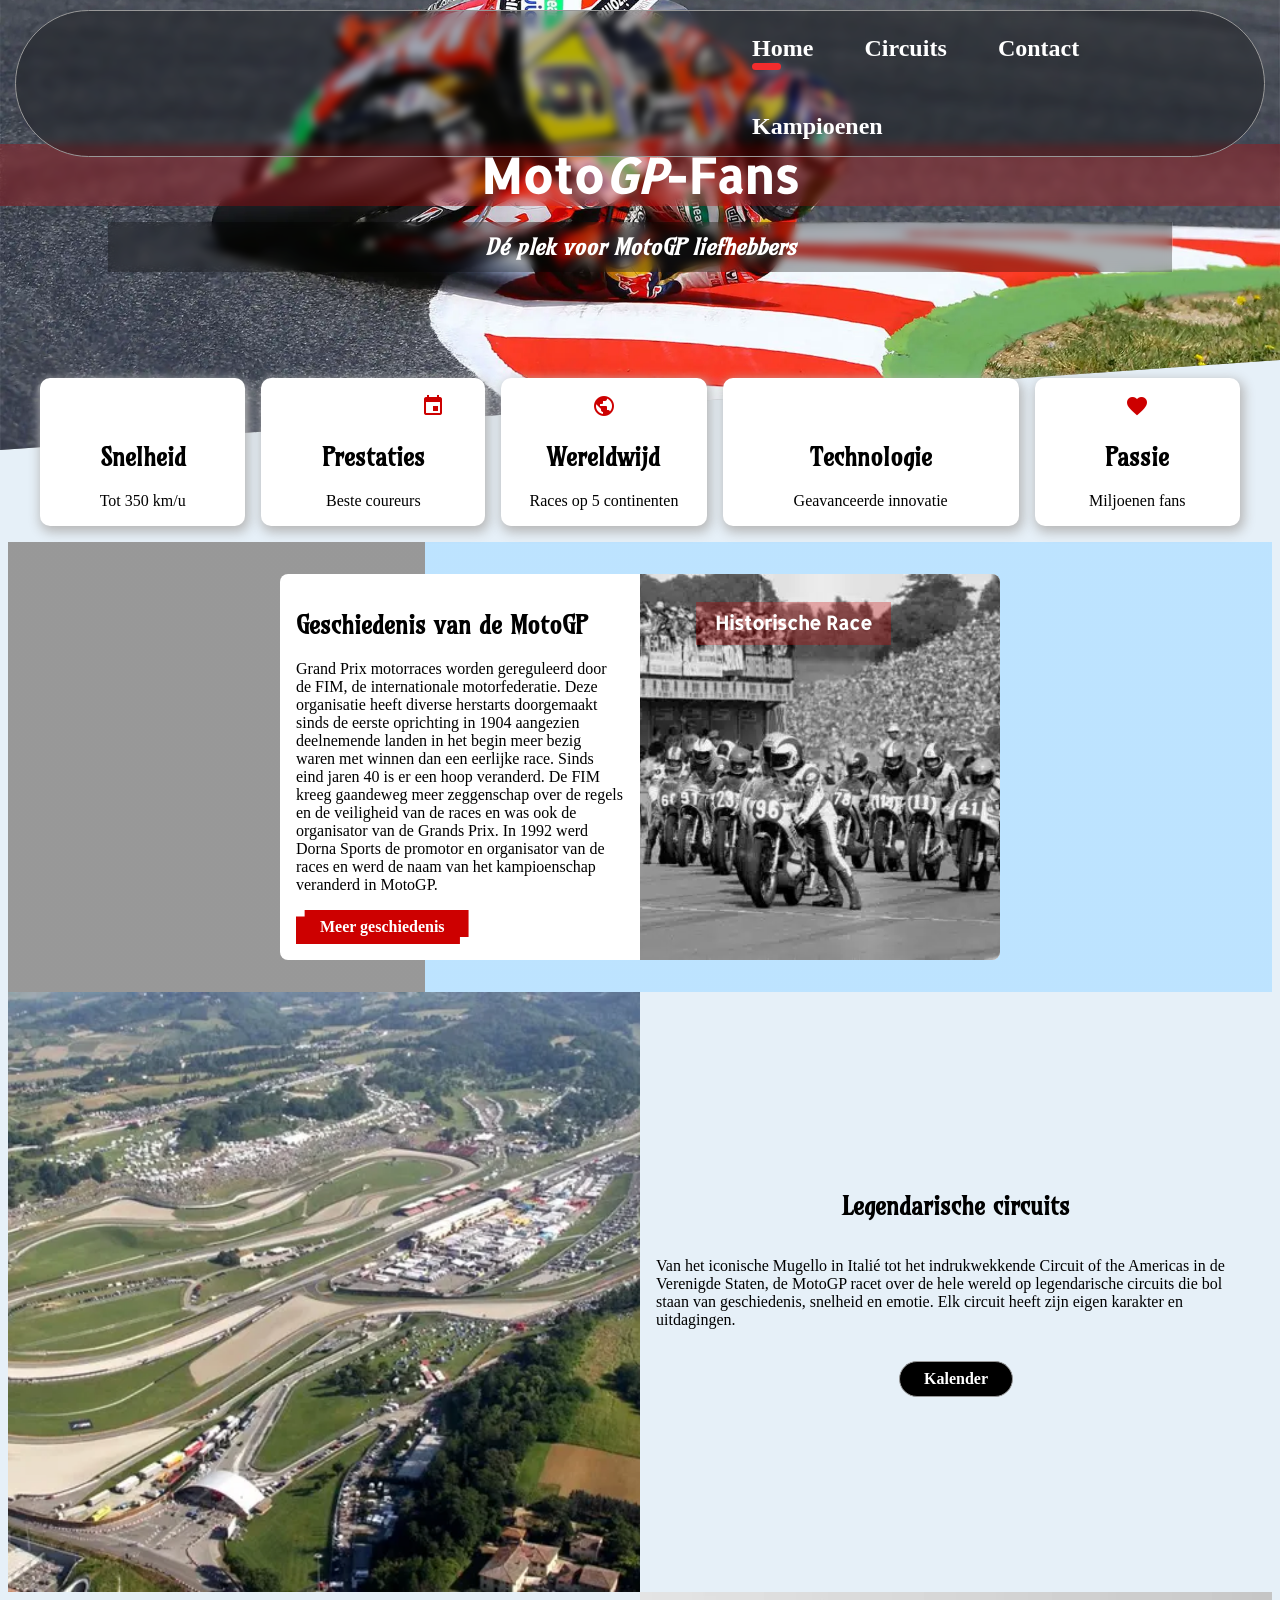
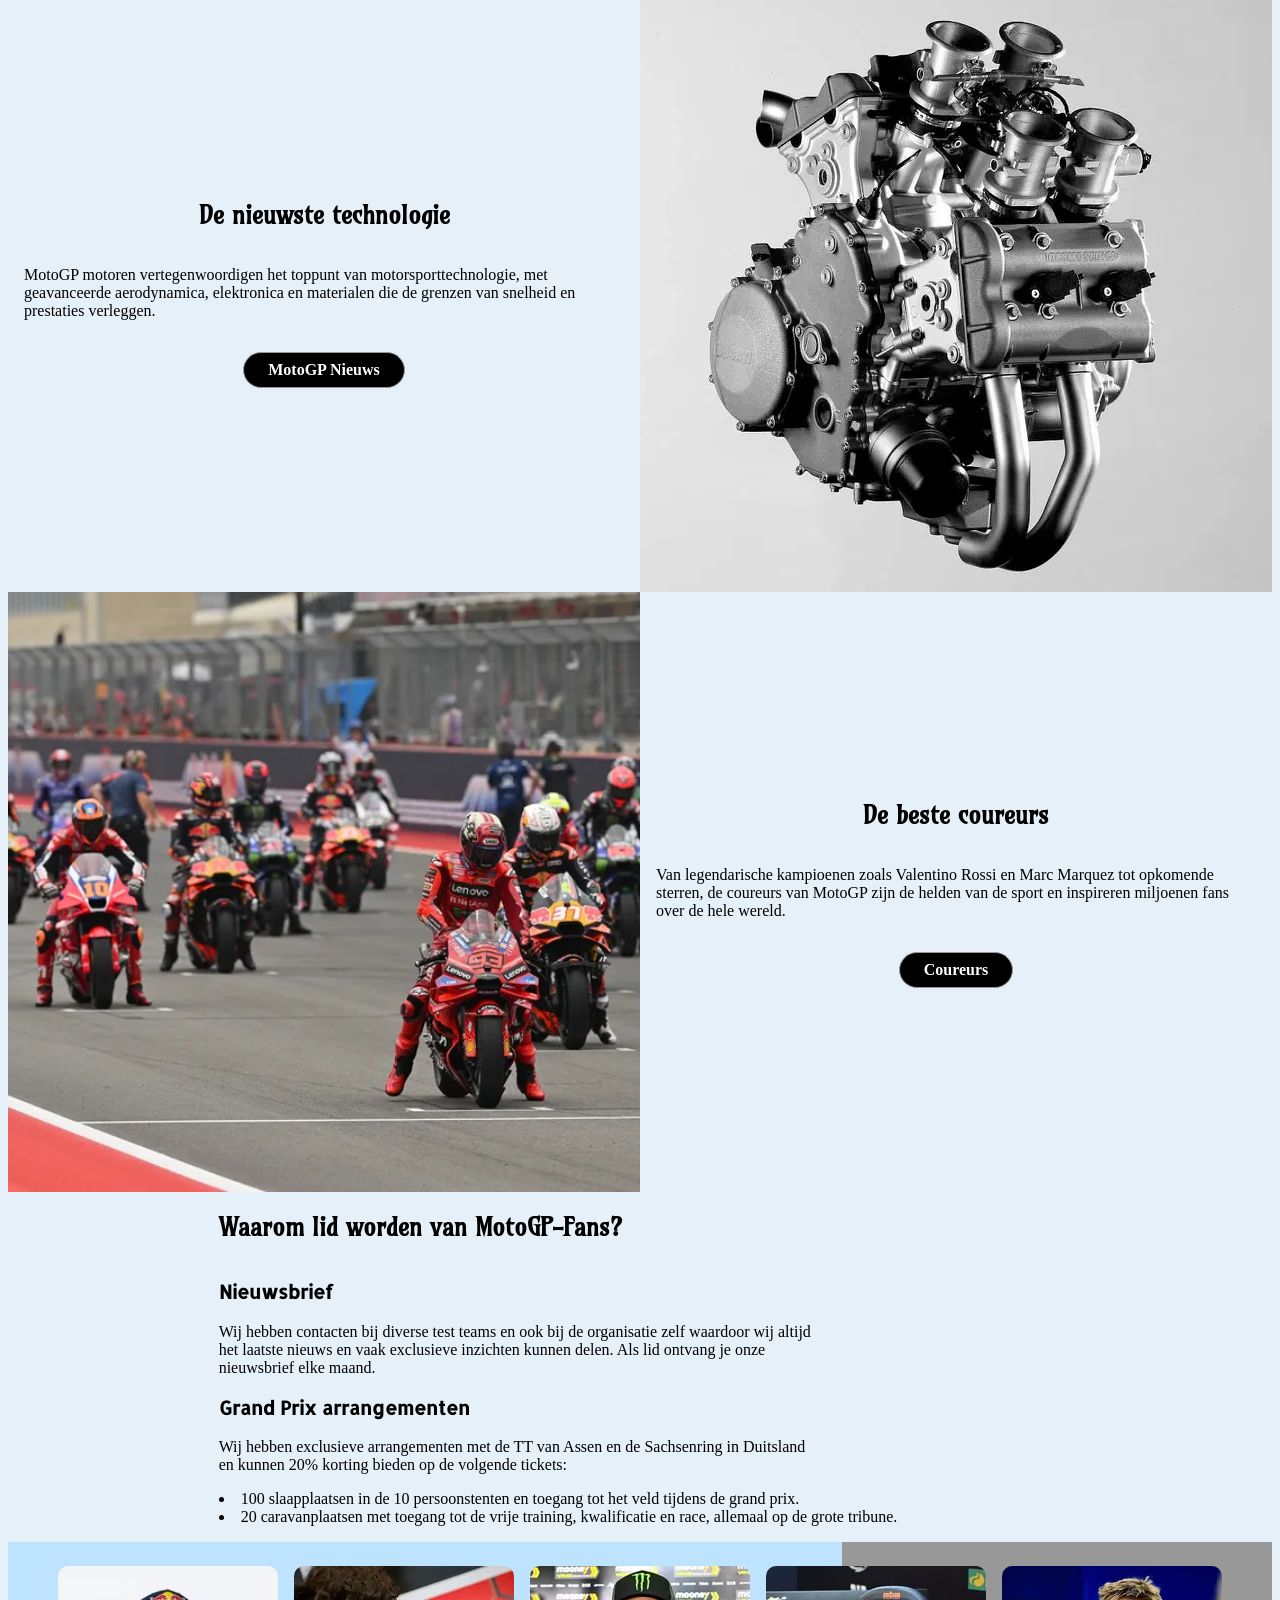
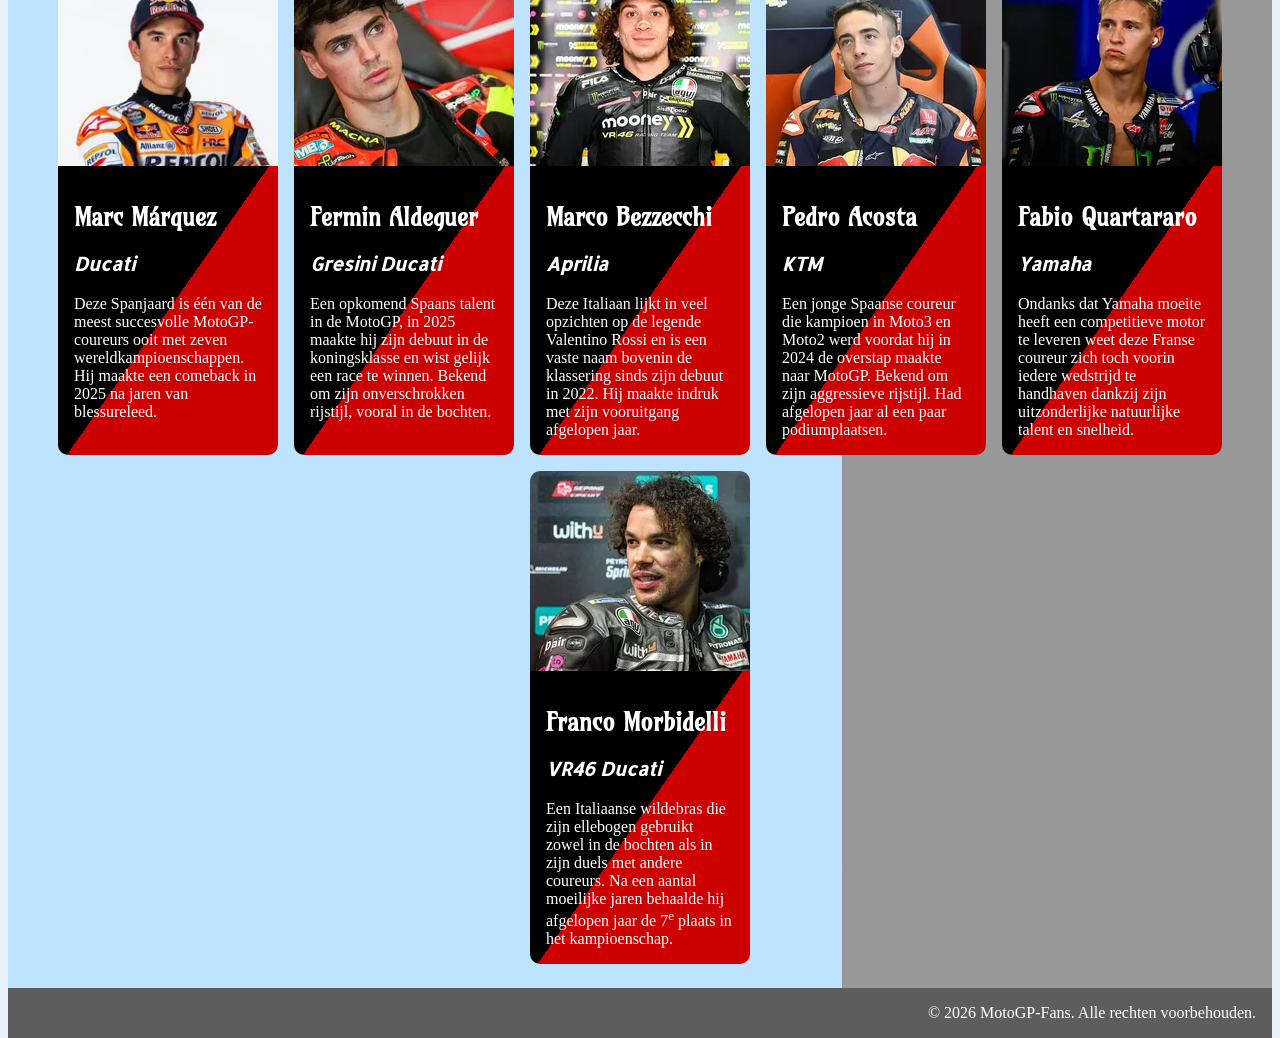
<file: index.html>
<!DOCTYPE html>
<html lang="nl">

<head>
    <meta charset="UTF-8">
    <meta name="viewport" content="width=device-width, initial-scale=1.0">
    <title>MotoGP-fans hoofdpagina</title>
    <link rel="preconnect" href="https://fonts.googleapis.com">
    <link rel="preconnect" href="https://fonts.gstatic.com" crossorigin>
    <link href="https://fonts.googleapis.com/css2?family=Allerta+Stencil&family=Amarante&display=swap" rel="stylesheet">
    <link rel="stylesheet" href="https://fonts.googleapis.com/icon?family=Material+Icons">
    <link rel="stylesheet" href="css/styles.css">
</head>

<body>
    <header class="full-width">
        <!-- Afbeelding met transparante balk, smaller dan schermbreedte -->
        <!-- Links logo, rechts navigatie -->
        <nav class="blur-bg">
            <a class="material-icons" href="index.html">sports_motorsports</a>
            <ul class="nav-items">
                <li class="nav-checked"><a href="index.html">Home</a></li>
                <li><a href="circuits.html">Circuits</a></li>
                <li><a href="contact.html">Contact</a></li>
                <li><a href="champions.html">Kampioenen</a></li>
            </ul>
        </nav>
        <!-- Hoofdkop en subkop -->
        <div class="hero text-center">
            <img src="images/action/motorcycle-cornering.webp"
                srcset="images/action/motorcycle-cornering.webp 1600w, images/action/motorcycle-cornering_1200.webp 1200w, images/action/motorcycle-cornering_800.webp 800w"
                sizes="(min-width: 1440px) 1440px, 100vw" alt="MotoGP coureur in actie tijdens een race"
                class="hero-image">
            <h1 class="blur-bg">Moto<span class="italic">GP</span>-Fans</h1>
            <p class="italic blur-bg">D&eacute; plek voor MotoGP liefhebbers</p>
        </div>
    </header>

    <main>
        <!-- 5 afgeronde blokken met schaduw, ieder met een icoon, hoofdtitel en subtitel, overlap 50% met hero image -->
        <section id="feature-container" class="text-center">
            <div class="feature-card">
                <span class="material-icons">speed</span>
                <h2>Snelheid</h2>
                <p>Tot 350 km/u</p>
            </div>
            <div class="feature-card">
                <span class="material-icons">emoji_events</span>
                <h2>Prestaties</h2>
                <p>Beste coureurs</p>
            </div>
            <div class="feature-card">
                <div class="material-icons">public</div>
                <h2>Wereldwijd</h2>
                <p>Races op 5 continenten</p>
            </div>
            <div class="feature-card">
                <span class="material-icons">engineering</span>
                <h2>Technologie</h2>
                <p>Geavanceerde innovatie</p>
            </div>
            <div class="feature-card">
                <span class="material-icons">favorite</span>
                <h2>Passie</h2>
                <p>Miljoenen fans</p>
            </div>
        </section>
        <!-- Gradient block hard limit 1/3 -->
        <section id="gradient-block">
            <!-- Gecentreerde inhoud met links teks en knop en rechts een kop met afbeelding en een link -->
            <div class="history-block">
                <div class="history-block-left">
                    <h2>Geschiedenis van de MotoGP</h2>
                    <p>Grand Prix motorraces worden gereguleerd door de FIM, de internationale
                        motorfederatie. Deze organisatie heeft diverse herstarts doorgemaakt sinds de eerste oprichting
                        in 1904 aangezien deelnemende landen in het begin meer bezig waren met winnen dan een eerlijke
                        race. Sinds eind jaren 40 is er een hoop veranderd.
                        De FIM kreeg gaandeweg meer zeggenschap over de regels en de veiligheid van de races
                        en was ook de organisator van de Grands Prix. In 1992 werd Dorna Sports de promotor en
                        organisator van de races en werd de naam van het kampioenschap
                        veranderd in MotoGP.
                    </p>
                    <a href="https://nl.wikipedia.org/wiki/Wereldkampioenschap_wegrace#mwIA" target="_blank"
                        rel="noopener noreferrer">Meer geschiedenis</a>
                </div>
                <div class="history-block-right">
                    <h3>Historische Race</h3>
                    <img src="images/history/Riders-on-the-grid-1975.webp" alt="Een start van een race in 1975">
                </div>
            </div>
        </section>
        <!-- Blok tekst / afbeelding -->
        <section id="two-halves">
            <div class="image-half">
                <img src="images/circuits/mugello.webp"
                    srcset="images/circuits/mugello.webp 1200w, images/circuits/mugello_800.webp 800w"
                    sizes="(min-width: 1440px) 720px, (min-width: 768px) 50vw, 100vw" alt="Het circuit van Mugello">
            </div>
            <div class="text-half">
                <h2>Legendarische circuits</h2>
                <p>
                    Van het iconische Mugello in Itali&eacute; tot het indrukwekkende Circuit of the Americas in de
                    Verenigde Staten, de MotoGP racet
                    over de hele wereld op legendarische circuits die bol staan van geschiedenis, snelheid en emotie.
                    Elk circuit heeft zijn
                    eigen karakter en uitdagingen.
                </p>
                <a class="button-link" href="https://motogp.com/en/calendar" target="_blank" rel="noopener">Kalender</a>
            </div>
            <!-- Blok afbeelding / tekst -->
            <div class="image-half">
                <img src="images/tech/ducati-desmosedici-engine.webp" alt="De Ducati Desmosedici motor"
                    srcset="images/tech/ducati-desmosedici-engine.webp 1200w, images/tech/ducati-desmosedici-engine_800.webp 800w"
                    sizes="(min-width: 1440px) 720px, (min-width: 768px) 50vw, 100vw">
            </div>
            <div class="text-half">
                <h2>De nieuwste technologie</h2>
                <p>
                    MotoGP motoren vertegenwoordigen het toppunt van motorsporttechnologie, met geavanceerde
                    aerodynamica, elektronica en materialen die de grenzen van snelheid en prestaties verleggen.
                </p>
                <a class="button-link" href="https://motogp.com/en/news" target="_blank" rel="noopener">MotoGP
                    Nieuws</a>
            </div>
            <!-- Blok tekst / afbeelding -->
            <div class="image-half">
                <img src="images/circuits/line-up.webp" alt="MotoGP coureurs op de grid"
                    srcset="images/circuits/line-up.webp 1200w, images/circuits/line-up_800.webp 800w"
                    sizes="(min-width: 1440px) 720px, (min-width: 768px) 50vw, 100vw">
            </div>
            <div class="text-half">
                <h2>De beste coureurs</h2>
                <p>
                    Van legendarische kampioenen zoals Valentino Rossi en Marc Marquez tot opkomende sterren, de
                    coureurs van MotoGP zijn de helden van de sport en inspireren miljoenen fans over de hele wereld.
                </p>
                <a class="button-link" href="https://www.motogp.com/en/riders/motogp" target="_blank"
                    rel="noopener">Coureurs</a>
            </div>
        </section>
        <!-- Lijst met stijl, smallere inhoud -->
        <section id="reduced-width">
            <h2>Waarom lid worden van MotoGP-Fans?</h2>
            <h3>Nieuwsbrief</h3>
            <p>Wij hebben contacten bij diverse test teams en ook bij de organisatie zelf waardoor wij altijd het
                laatste nieuws en vaak exclusieve inzichten kunnen delen. Als lid ontvang je onze nieuwsbrief elke
                maand.</p>
            <h3>Grand Prix arrangementen</h3>
            <p>Wij hebben exclusieve arrangementen met de TT van Assen en de Sachsenring in Duitsland en kunnen 20%
                korting bieden op de volgende tickets:</p>
            <ul>
                <li>100 slaapplaatsen in de 10 persoonstenten en toegang tot het veld tijdens de grand prix.</li>
                <li>20 caravanplaatsen met toegang tot de vrije training, kwalificatie en race, allemaal op de grote
                    tribune.</li>
            </ul>
        </section>
        <!-- Gradient block hard limit 2/3 -->
        <section id="reversed-gradient-block">
            <!-- Cards, foto boven, kop en tekst onder -->
            <div class="card-container">
                <article class="card">
                    <img src="images/racers/marc-marquez_200.webp" alt="" class="card-image">
                    <div class="card-content">
                        <h2>Marc M&aacute;rquez</h2>
                        <h3 class="italic">Ducati</h3>
                        <p>
                            Deze Spanjaard is &eacute;&eacute;n van de meest succesvolle MotoGP-coureurs ooit met zeven
                            wereldkampioenschappen.
                            Hij maakte een comeback in 2025 na jaren van blessureleed.
                        </p>
                    </div>
                </article>
                <article class="card">
                    <img src="images/racers/fermin-aldeguer_200.webp" alt="" class="card-image">
                    <div class="card-content">
                        <h2>Fermin Aldeguer</h2>
                        <h3 class="italic">Gresini Ducati</h3>
                        <p>
                            Een opkomend Spaans talent in de MotoGP, in 2025 maakte hij zijn debuut in de koningsklasse
                            en wist gelijk een race te winnen.
                            Bekend om zijn onverschrokken rijstijl, vooral in de bochten.
                        </p>
                    </div>
                </article>
                <article class="card">
                    <img src="images/racers/marco-bezzecchi-motogp-2023_200.webp" alt="" class="card-image">
                    <div class="card-content">
                        <h2>Marco Bezzecchi</h2>
                        <h3 class="italic">Aprilia</h3>
                        <p>
                            Deze Italiaan lijkt in veel opzichten op de legende Valentino Rossi en is een vaste naam
                            bovenin de klassering
                            sinds zijn debuut in 2022. Hij maakte indruk met zijn
                            vooruitgang afgelopen jaar.
                        </p>
                    </div>
                </article>
                <article class="card">
                    <img src="images/racers/pedro-acosta-2_200.webp" alt="" class="card-image">
                    <div class="card-content">
                        <h2>Pedro Acosta</h2>
                        <h3 class="italic">KTM</h3>
                        <p>
                            Een jonge Spaanse coureur die kampioen in Moto3 en Moto2 werd voordat hij in 2024 de
                            overstap maakte naar MotoGP. Bekend om zijn aggressieve rijstijl. Had afgelopen jaar al een
                            paar podiumplaatsen.
                        </p>
                    </div>
                </article>
                <article class="card">
                    <img src="images/racers/fabio-quartararo_200.webp" alt="" class="card-image">
                    <div class="card-content">
                        <h2>Fabio Quartararo</h2>
                        <h3 class="italic">Yamaha</h3>
                        <p>
                            Ondanks dat Yamaha moeite heeft een competitieve motor te leveren weet deze Franse coureur
                            zich toch voorin iedere wedstrijd te handhaven dankzij zijn uitzonderlijke
                            natuurlijke talent en snelheid.
                        </p>
                    </div>
                </article>
                <article class="card">
                    <img src="images/racers/franco-morbidelli_200.webp" alt="" class="card-image">
                    <div class="card-content">
                        <h2>Franco Morbidelli</h2>
                        <h3 class="italic">VR46 Ducati</h3>
                        <p>
                            Een Italiaanse wildebras die zijn ellebogen gebruikt zowel in de bochten als in zijn duels
                            met andere coureurs. Na een aantal moeilijke jaren behaalde hij
                            afgelopen jaar de 7<sup>e</sup> plaats in het kampioenschap.
                        </p>
                    </div>
                </article>
            </div>
        </section>
    </main>
    <!-- Footer hele breedte -->
    <footer>
        <p>&copy; 2026 MotoGP-Fans. Alle rechten voorbehouden.</p>
    </footer>
</body>

</html>
</file>
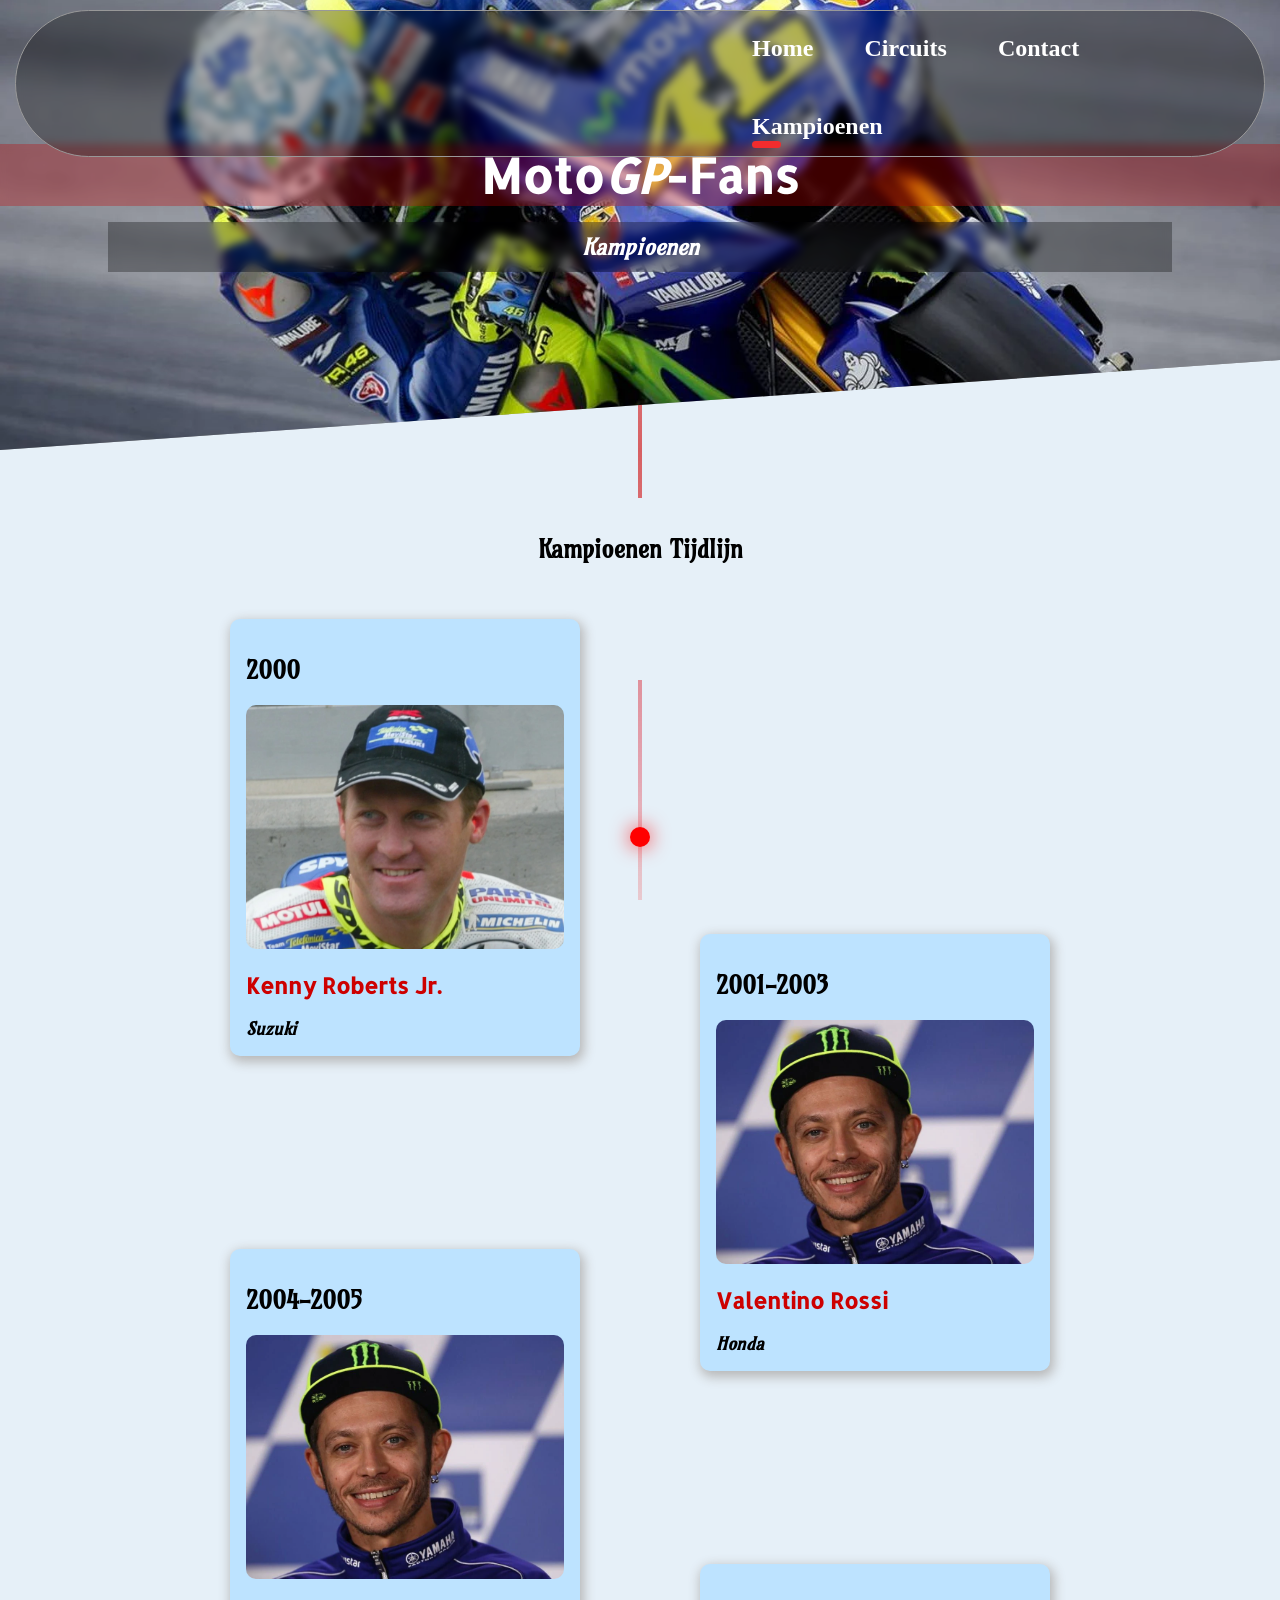
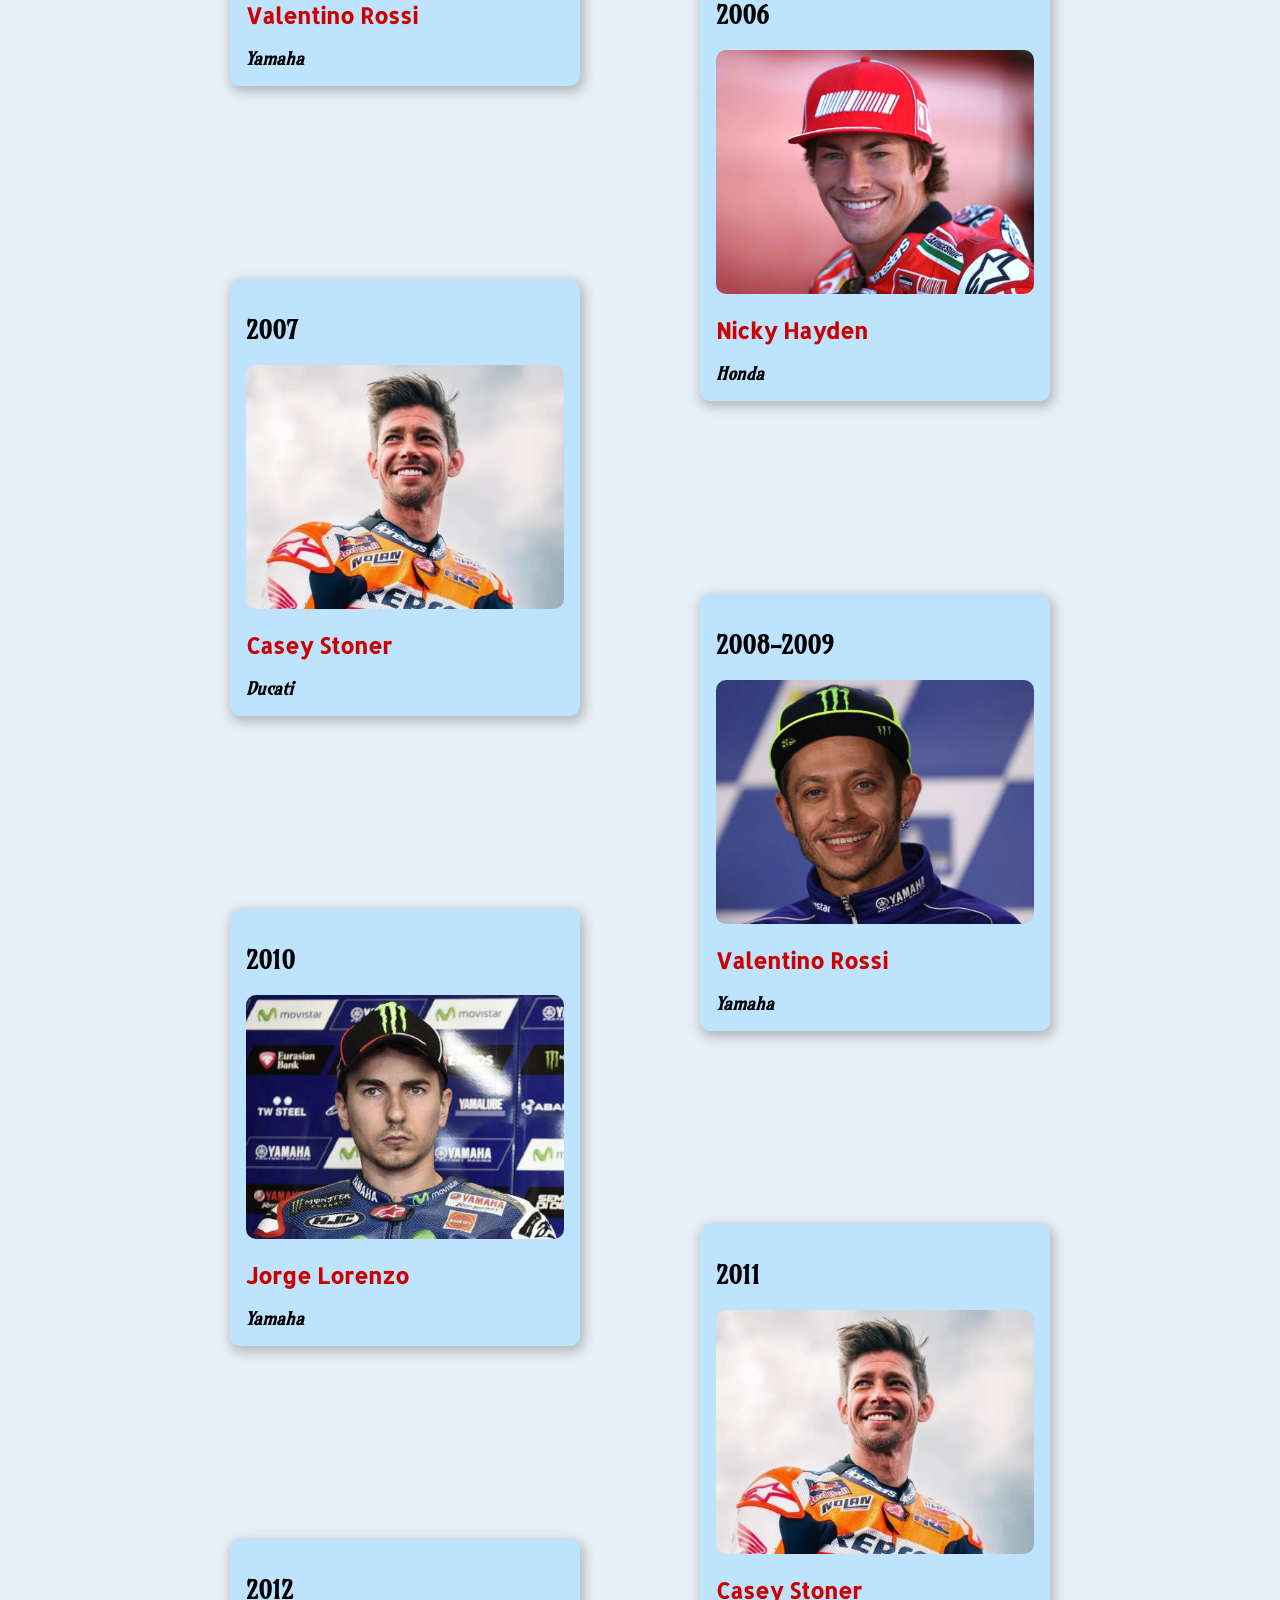
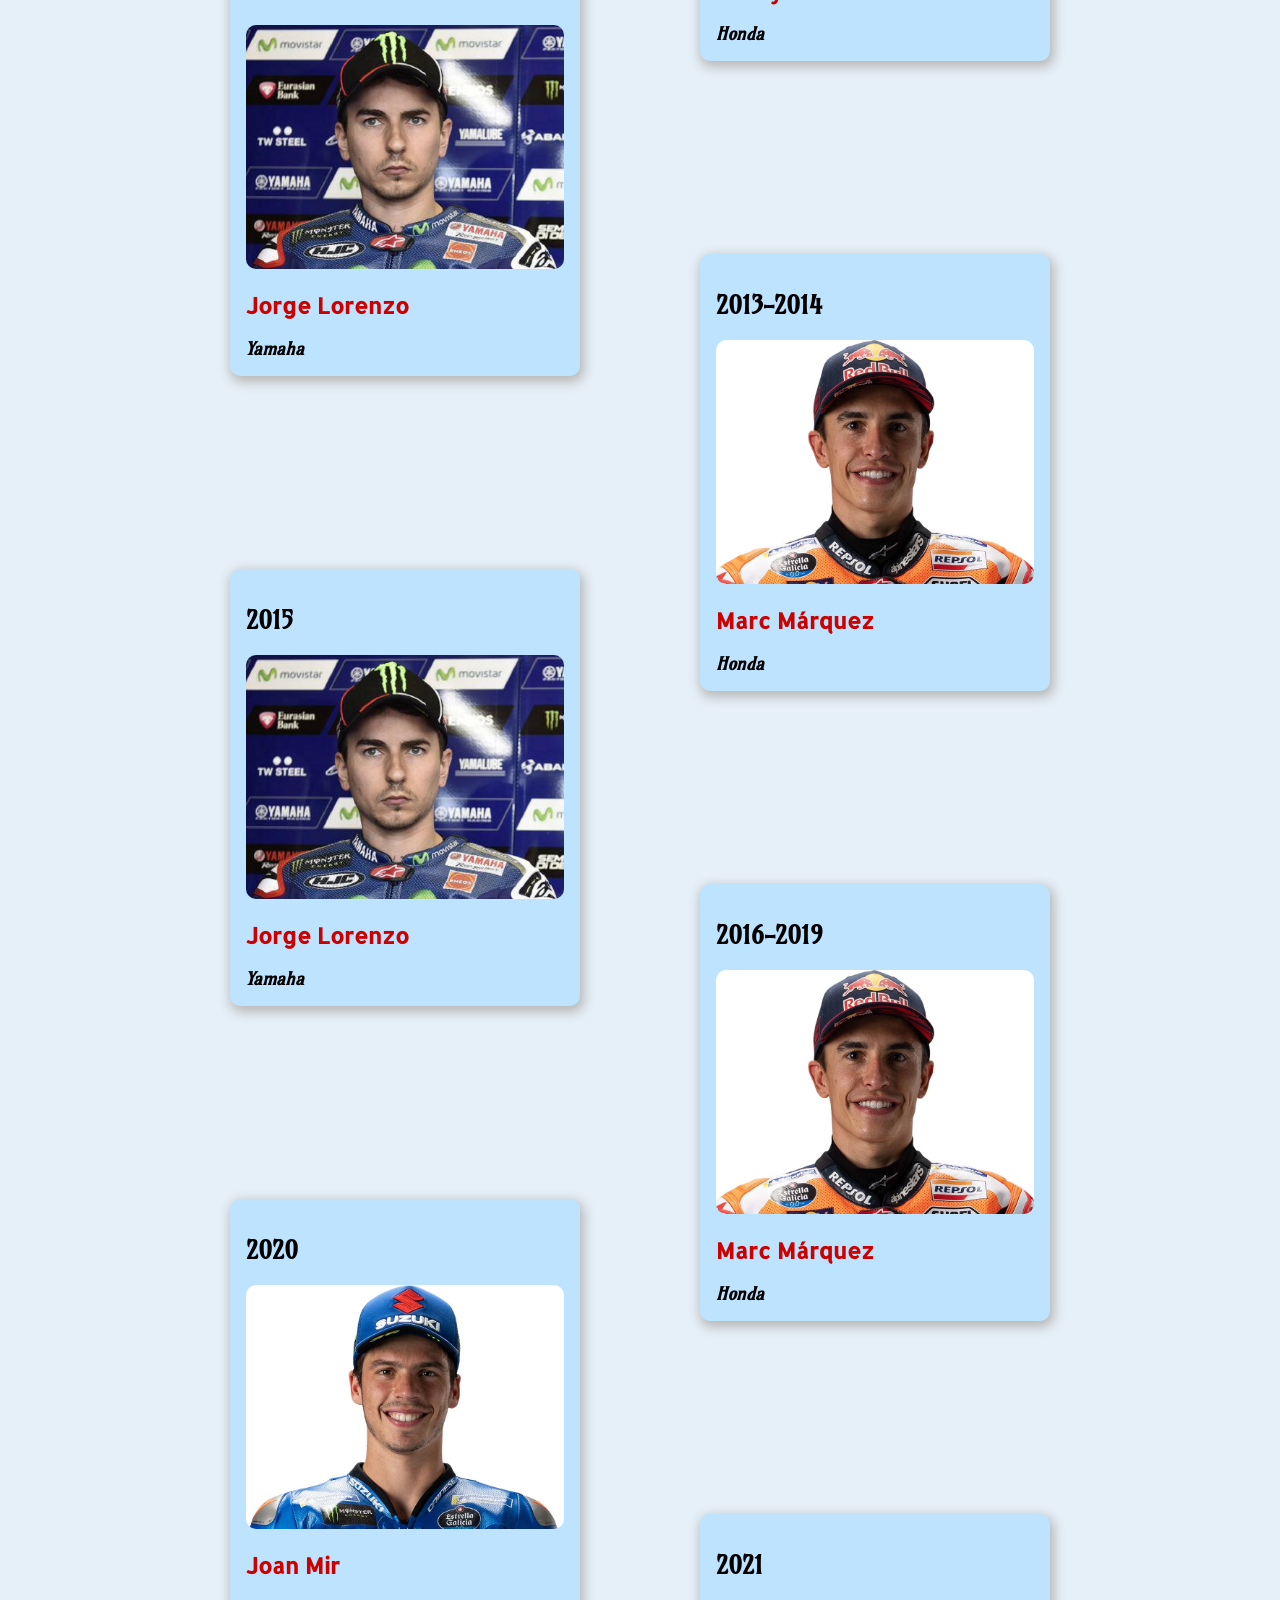
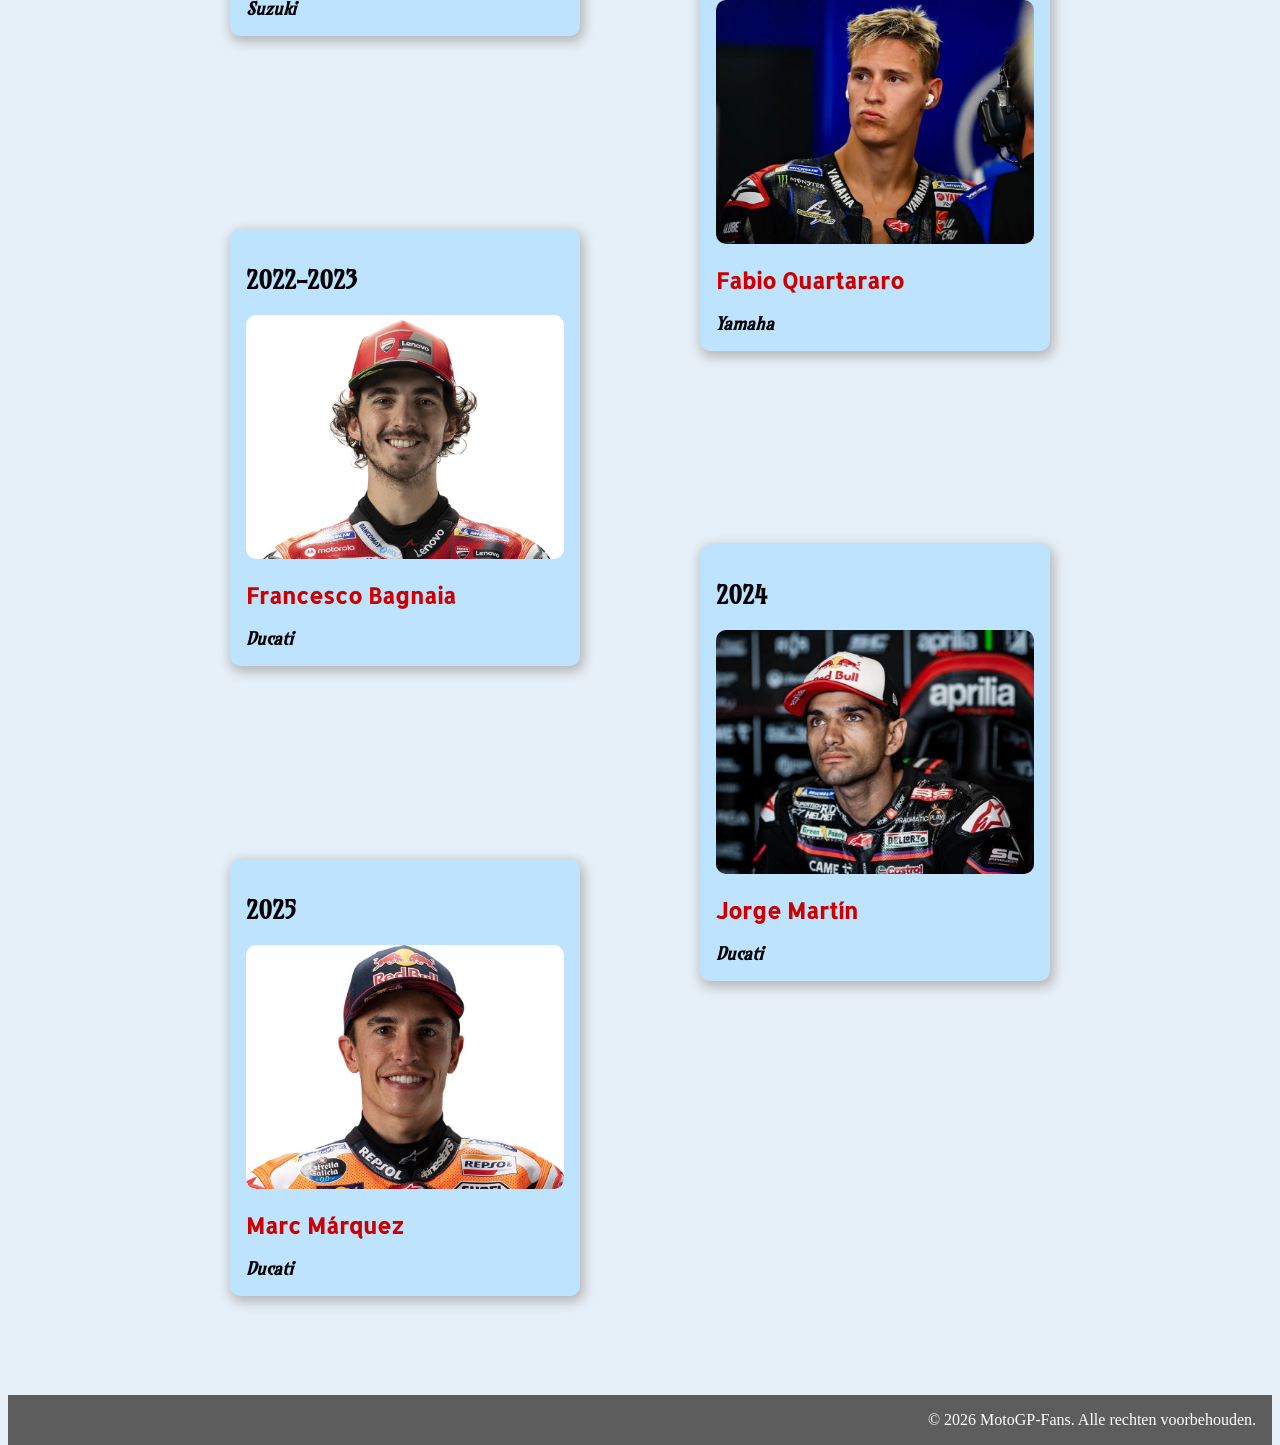
<file: champions.html>
<!DOCTYPE html>
<html lang="nl">

<head>
    <meta charset="UTF-8">
    <meta name="viewport" content="width=device-width, initial-scale=1.0">
    <title>MotoGP-fans hoofdpagina</title>
    <link rel="preconnect" href="https://fonts.googleapis.com">
    <link rel="preconnect" href="https://fonts.gstatic.com" crossorigin>
    <link href="https://fonts.googleapis.com/css2?family=Allerta+Stencil&family=Amarante&display=swap" rel="stylesheet">
    <link rel="stylesheet" href="https://fonts.googleapis.com/icon?family=Material+Icons">
    <link rel="stylesheet" href="css/styles.css">
</head>

<body>
    <header class="full-width">
        <!-- Afbeelding met transparante balk, smaller dan schermbreedte -->
        <!-- Links logo, rechts navigatie -->
        <nav class="blur-bg">
            <a class="material-icons" href="index.html">sports_motorsports</a>
            <ul class="nav-items">
                <li><a href="index.html">Home</a></li>
                <li><a href="circuits.html">Circuits</a></li>
                <li><a href="contact.html">Contact</a></li>
                <li class="nav-checked"><a href="champions.html">Kampioenen</a></li>
            </ul>
        </nav>
        <!-- Hoofdkop en subkop -->
        <div class="hero text-center">
            <img src="images/action/valentino-rossi-2015.webp"
                srcset="images/action/valentino-rossi-2015.webp 1600w, images/action/valentino-rossi-2015_1200.webp 1200w, images/action/valentino-rossi-2015_800.webp 800w"
                sizes="(min-width: 1440px) 1440px, 100vw" alt="MotoGP coureur in actie tijdens een race"
                class="hero-image">
            <h1 class="blur-bg">Moto<span class="italic">GP</span>-Fans</h1>
            <p class="italic blur-bg">Kampioenen</p>
        </div>
    </header>

    <main>
        <!-- kampioenen overzicht -->
        <section id="champions-container">
            <div class="champions-header">
                <h2 class="text-center">Kampioenen Tijdlijn</h2>
            </div>
            <div class="timeline-line"></div>
            <article>
                <div class="rider-card right flow">
                    <h2>2000</h2>
                    <img src="images/racers/champions/kenny_roberts-portrait-880-675.webp" alt="Kenny Roberts Jr."
                        class="rider-image">
                    <p>Kenny Roberts Jr.</p>
                    <p>Suzuki</p>
                </div>
                <div class="dot"></div>
            </article>

            <article>
                <div class="rider-card left flow">
                    <h2>2001-2003</h2>
                    <img src="images/racers/champions/valentino-rossi-portrait-880-675.webp" alt="Valentino Rossi"
                        class="rider-image">
                    <p>Valentino Rossi</p>
                    <p>Honda</p>
                </div>
                <div class="dot"></div>
            </article>

            <article>
                <div class="rider-card right flow">
                    <h2>2004-2005</h2>
                    <img src="images/racers/champions/valentino-rossi-portrait-880-675.webp" alt="Valentino Rossi"
                        class="rider-image">
                    <p>Valentino Rossi</p>
                    <p>Yamaha</p>
                </div>
                <div class="dot"></div>
            </article>

            <article>
                <div class="rider-card left flow">
                    <h2>2006</h2>
                    <img src="images/racers/champions/nicky-hayden-portrait2-880-675.webp" alt="Nicky Hayden"
                        class="rider-image">
                    <p>Nicky Hayden</p>
                    <p>Honda</p>
                </div>
                <div class="dot"></div>
            </article>

            <article>
                <div class="rider-card right flow">
                    <h2>2007</h2>
                    <img src="images/racers/champions/casey-stoner-portrait2-880-675.webp" alt="Casey Stoner"
                        class="rider-image">
                    <p>Casey Stoner</p>
                    <p>Ducati</p>
                </div>
                <div class="dot"></div>
            </article>

            <article>
                <div class="rider-card left flow">
                    <h2>2008-2009</h2>
                    <img src="images/racers/champions/valentino-rossi-portrait-880-675.webp" alt="Valentino Rossi"
                        class="rider-image">
                    <p>Valentino Rossi</p>
                    <p>Yamaha</p>
                </div>
                <div class="dot"></div>
            </article>

            <article>
                <div class="rider-card right flow">
                    <h2>2010</h2>
                    <img src="images/racers/champions/jorge-lorenzo-portrait2-880-675.webp" alt="Jorge Lorenzo"
                        class="rider-image">
                    <p>Jorge Lorenzo</p>
                    <p>Yamaha</p>
                </div>
                <div class="dot"></div>
            </article>

            <article>
                <div class="rider-card left flow">
                    <h2>2011</h2>
                    <img src="images/racers/champions/casey-stoner-portrait2-880-675.webp" alt="Casey Stoner"
                        class="rider-image">
                    <p>Casey Stoner</p>
                    <p>Honda</p>
                </div>
                <div class="dot"></div>
            </article>

            <article>
                <div class="rider-card right flow">
                    <h2>2012</h2>
                    <img src="images/racers/champions/jorge-lorenzo-portrait2-880-675.webp" alt="Jorge Lorenzo"
                        class="rider-image">
                    <p>Jorge Lorenzo</p>
                    <p>Yamaha</p>
                </div>
                <div class="dot"></div>
            </article>

            <article>
                <div class="rider-card left flow">
                    <h2>2013-2014</h2>
                    <img src="images/racers/champions/marc-marquez-portrait2-880-675.webp" alt="Marc Márquez"
                        class="rider-image">
                    <p>Marc Márquez</p>
                    <p>Honda</p>
                </div>
                <div class="dot"></div>
            </article>

            <article>
                <div class="rider-card right flow">
                    <h2>2015</h2>
                    <img src="images/racers/champions/jorge-lorenzo-portrait2-880-675.webp" alt="Jorge Lorenzo"
                        class="rider-image">
                    <p>Jorge Lorenzo</p>
                    <p>Yamaha</p>
                </div>
                <div class="dot"></div>
            </article>

            <article>
                <div class="rider-card left flow">
                    <h2>2016-2019</h2>
                    <img src="images/racers/champions/marc-marquez-portrait2-880-675.webp" alt="Marc Márquez"
                        class="rider-image">
                    <p>Marc Márquez</p>
                    <p>Honda</p>
                </div>
                <div class="dot"></div>
            </article>

            <article>
                <div class="rider-card right flow">
                    <h2>2020</h2>
                    <img src="images/racers/champions/joan-mir-portrait-880-675.webp" alt="Joan Mir"
                        class="rider-image">
                    <p>Joan Mir</p>
                    <p>Suzuki</p>
                </div>
                <div class="dot"></div>
            </article>

            <article>
                <div class="rider-card left flow">
                    <h2>2021</h2>
                    <img src="images/racers/champions/fabio-quartararo-880-675.webp" alt="Fabio Quartararo"
                        class="rider-image">
                    <p>Fabio Quartararo</p>
                    <p>Yamaha</p>
                </div>
                <div class="dot"></div>
            </article>

            <article>
                <div class="rider-card right flow">
                    <h2>2022-2023</h2>
                    <img src="images/racers/champions/francesco-bagnaia-portrait-880-675.webp" alt="Francesco Bagnaia"
                        class="rider-image">
                    <p>Francesco Bagnaia</p>
                    <p>Ducati</p>
                </div>
                <div class="dot"></div>
            </article>

            <article>
                <div class="rider-card left flow">
                    <h2>2024</h2>
                    <img src="images/racers/champions/jorge-martin-880-675.webp" alt="Jorge Martín" class="rider-image">
                    <p>Jorge Martín</p>
                    <p>Ducati</p>
                </div>
                <div class="dot"></div>
            </article>

            <article>
                <div class="rider-card right flow">
                    <h2>2025</h2>
                    <img src="images/racers/champions/marc-marquez-portrait2-880-675.webp" alt="Marc Márquez">
                    <p>Marc Márquez</p>
                    <p>Ducati</p>
                </div>
                <div class="dot"></div>
            </article>

        </section>
    </main>
    <!-- Footer hele breedte -->
    <footer>
        <p>&copy; 2026 MotoGP-Fans. Alle rechten voorbehouden.</p>
    </footer>
</body>

</html>
</file>
<file: css/styles.css>
@layer reset, base, typography, components, utilities;

@layer reset {
    nav ul {
        list-style: none;
    }

    a {
        text-decoration: none;
    }

    div {
        box-sizing: border-box;
    }

    :not(:is(h1, h2, h3, h4)) {
        margin: 0;
        padding: 0;
    }

    img {
        display: block;
        max-inline-size: 100%;
    }
}

@layer base {

    /* variables */
    :root {
        /* colors */
        /* primary colors are currently default - don't apply unless overridden */
        --primary-bg: oklch(100% 0 0);
        --primary-color: oklch(0% 0 0);
        /* custom colors */
        --secondary-bg: oklch(0% 0 0);
        --secondary-bg-transparent: oklch(from var(--secondary-bg) l c h / .3);
        --secondary-color: oklch(100% 0 0);
        --accent-1: oklch(52% 0.23 27);
        --accent-1-light: oklch(62% 0.23 27);
        --accent-1-transparent: oklch(from var(--accent-1) l c h / .3);
        --accent-2: oklch(90% 0.06 244);
        --accent-2-light: oklch(95% 0.015 244);
        --accent-accessibility: oklch(62% 0.23 80);
        --grey: oklch(68% 0 271);
        --shadow: oklch(78% 0 271);
        --footer-bg: oklch(48% 0 271);

        /* spacing */
        --spacer-min: 0.25em;
        --spacer-small: 0.5em;
        --spacer: 1em;
        --spacer-large: 1.5em;
        --spacer-xl: 2em;
        --spacer-xxl: 3em;
        --spacer-max: 4em;

        /* styling */
        --max-width: 1440px;
        --card-radius: 10px;
        --box-shadow: 2px 4px 12px 2px var(--shadow);
    }

    /* icons */
    .feature-card .material-icons {
        color: var(--accent-1);
    }

    /* accessibility */
    *:focus-visible {
        outline: 2px solid var(--accent-accessibility);
        outline-offset: var(--spacer-min);
    }

    /* main layout */
    body {
        display: grid;
        grid-template-columns: 1fr min(var(--max-width), calc(100svw - var(--spacer))) 1fr;
        background: aliceblue;
        background: var(--accent-2-light);
    }

    body>* {
        grid-column: 2;
    }

    body .full-width {
        grid-column: 1 / span 3;
        max-inline-size: var(--max-width);
    }

    nav {
        position: absolute;
        content: "";
        inset: 10px 0 auto 0;
        display: flex;
        justify-content: space-between;
        inline-size: calc(100vw - var(--spacer-xl) * 2);
        max-inline-size: calc(var(--max-width) - var(--spacer-large) * 2);
        margin-inline: auto;
        padding: var(--spacer);
        border: 1px solid var(--grey);
        border-radius: 1in;
        background: var(--secondary-bg-transparent);
        z-index: 1;
    }

    .hero {
        position: relative;
        min-block-size: clamp(16rem, 50svh, 32rem);
        background: var(--grey);
        padding-block: var(--spacer-xxl) calc(var(--spacer-xxl) * 2);
        clip-path: polygon(0 0, 100% 0, 100% 80%, 0 100%);
        overflow: hidden;
    }

    .hero-image {
        position: absolute;
        inset: 0 auto;
        block-size: 100%;
        inline-size: 100%;
        object-fit: cover;
    }

    .hero>h1,
    .hero>p {
        position: relative;
        z-index: 1;
    }

    body .hero-image {
        grid-column: 1 / -1;
    }

    footer {
        padding: var(--spacer);
        background: var(--footer-bg);
        color: var(--secondary-color);
        text-align: end;
    }

    /* Main Page */
    #feature-container {
        position: relative;
        display: flex;
        flex-wrap: wrap;
        gap: var(--spacer);
        margin: -4.5rem var(--spacer-xl) var(--spacer);
    }

    #gradient-block {
        padding-block: var(--spacer-large);
        background: linear-gradient(90deg, var(--grey) 33%, var(--accent-2) 0);
    }

    #reversed-gradient-block {
        padding-block: var(--spacer-large);
        background: linear-gradient(90deg, var(--accent-2) 66%, var(--grey) 0);
    }

    .history-block {
        display: grid;
        grid-template-columns: repeat(auto-fit, minmax(300px, 1fr));
        justify-content: center;
        max-inline-size: min(90vw, calc(var(--max-width) / 2));
        margin: var(--spacer-small) auto;
        border-radius: var(--spacer-small);
        background: var(--primary-bg);
        contain: paint;
    }

    .history-block-right {
        position: relative;
    }

    .history-block-right h3 {
        position: absolute;
        inset: var(--spacer-small) auto auto;
        margin-inline: var(--spacer-xxl);
        padding: var(--spacer-small) var(--spacer);
        color: var(--secondary-color);
        background: var(--accent-1-transparent);
    }

    #reduced-width {
        display: grid;
        grid-template-columns: 1fr 4fr 1fr;
    }

    #reduced-width>* {
        grid-column: 2;
    }

    .card-container {
        display: flex;
        flex-wrap: wrap;
        gap: var(--spacer);
        justify-content: center;
    }

    .card-container>* {
        flex: 0 1 220px;
    }

    /* Gallery Page */

    /* Contact Page */
    .flex-map {
        display: flex;
        flex-wrap: wrap;
        align-items: center;
        justify-content: center;
        gap: var(--spacer);
    }

    .address {
        background: var(--accent-2-light);
        padding: var(--spacer);
        border-radius: var(--card-radius);
    }

    .flex-map iframe {
        inline-size: clamp(300px, 80vw, 600px);
    }

    /* Champions Page */
    #champions-container {
        position: relative;
        margin: 0 auto;
        padding: var(--spacer-xxl) 0 10em;
    }

    #champions-container article {
        position: relative;
        block-size: 500px;
        display: flex;
        align-items: center;
        justify-content: center;
    }

    .champions-header {
        background: var(--accent-2-light);
        padding-block: var(--spacer);
    }
}

@layer typography {
    h1 {
        color: var(--secondary-color);
        font-family: 'Allerta Stencil', 'Times New Roman', serif;
        font-size: 3rem;
        font-weight: bold;
        margin: 6rem auto 1rem;
        background: var(--accent-1-transparent);
    }

    h2 {
        font-family: 'Amarante', 'Arial', sans-serif;
        text-wrap: pretty;
    }

    h3 {
        font-family: 'Allerta Stencil', 'Times New Roman', serif;
    }

    .hero p {
        font-family: 'Amarante', 'Arial', sans-serif;
        font-weight: bold;
        font-size: clamp(1rem, 1.2vw + 0.7rem, 1.4rem);
        margin-inline: auto;
        padding: var(--spacer-small) var(--spacer-xl);
        color: var(--secondary-color);
        background: var(--secondary-bg-transparent);
    }

    :not(footer, .feature-card)>p {
        max-inline-size: 75ch;
    }
}

@layer components {
    nav a {
        color: white;
        font-weight: bold;
        font-size: .9rem;
        transition: color 1s ease;
    }

    nav a:hover {
        color: var(--accent-2);
        transition: color 0.3s ease;
    }

    nav ul {
        display: flex;
        flex-wrap: wrap;
        gap: 4vw;
        margin-block-start: var(--spacer-small);
    }

    nav li {
        position: relative;
        color: white;
        font-weight: bold;
        font-size: .9rem;
    }

    /* actieve pagina indicator */
    li.nav-checked::before {
        position: absolute;
        content: "";
        top: 20px;
        inline-size: var(--spacer-xl);
        block-size: var(--spacer-small);
        border-radius: 1in;
        background: var(--accent-1-light);
        margin-right: .5em;
    }

    /* Main Page */
    .feature-card {
        flex: 1 1 200px;
        padding: var(--spacer);
        border-radius: var(--card-radius);
        background: var(--primary-bg);
        box-shadow: var(--box-shadow);
    }

    .history-block-left {
        padding: var(--spacer);
    }

    .history-block-left a {
        display: inline-block;
        margin: var(--spacer) auto 0;
        padding: var(--spacer-small) var(--spacer-large);
        color: white;
        font-weight: bold;
        background: var(--accent-1);
        /* extra ruimte boven en onder overhouden om keyboard selectie nog steeds zichtbaar te laten zijn */
        clip-path: polygon(0 20%, 5% 20%, 5% -40%, 100% -40%, 100% 80%, 95% 80%, 95% 140%, 0 140%);
        transition: background 1s ease;
    }

    .history-block-left a:hover {
        background: var(--accent-1-light);
        transition: all 0.3s ease;
    }

    .history-block-right img {
        inline-size: 100%;
        block-size: 100%;
        object-fit: cover;
    }

    #two-halves .text-half {
        display: flex;
        flex-direction: column;
        gap: var(--spacer);
        align-items: center;
        padding: var(--spacer);
    }

    #two-halves .image-half {
        min-block-size: 450px;
        block-size: clamp(450px, 80vw, 600px);
        contain: paint;
    }

    #two-halves .image-half img {
        inline-size: 100%;
        block-size: 100%;
        object-fit: cover;
    }

    #reduced-width ul {
        list-style: disc inside;
        margin-block: var(--spacer);
    }

    .card {
        display: grid;
        grid-template-rows: 200px 1fr;
        border-radius: var(--card-radius);
        contain: paint;
    }

    .card .card-image {
        inline-size: 100%;
        block-size: 200px;
        object-fit: cover;
    }

    .card-content {
        padding: var(--spacer);
        color: var(--secondary-color);
        background: linear-gradient(125deg, var(--secondary-bg) 50%, var(--accent-1) 0);
    }

    /* Gallery Page */
    .circuit-card {
        position: relative;
        border-radius: var(--card-radius);
        background: url(/images/circuits/circuit_not_found_mai.jpg) center / cover;
        overflow: hidden;
        box-shadow: var(--box-shadow);
    }

    .circuit-card img {
        inline-size: 100%;
        block-size: 100%;
        object-fit: cover;
    }

    .circuit-grid {
        display: grid;
        grid-template-columns:
            .5rem 1fr 1fr .5rem;
        grid-auto-rows: 200px;
        grid-template-areas:
            ". one two ."
            ". three four ."
            ". five six ."
            ". seven eight ."
            ". nine ten ."
            ". eleven twelve ."
            ". thirteen fourteen ."
            ". fifteen sixteen ."
            ". seventeen eighteen ."
            ". nineteen twenty ."
            ". twenty-one twenty-two .";
        justify-content: center;
        gap: var(--spacer-small);
        margin-block: var(--spacer);
    }

    /* variable set using inline style HTML to avoid 22 separate selectors in CSS */
    .circuit-grid>div {
        grid-area: var(--area);
    }

    /* Contact Page */
    .contact-form-container {
        display: grid;
        padding: var(--spacer);
        background: var(--accent-2);
    }

    form {
        border: 1px solid var(--grey);
        border-radius: var(--spacer-small);
    }

    fieldset {
        padding: var(--spacer);
    }

    fieldset label {
        margin-inline-start: var(--spacer-small);
    }

    .video-block {
        display: grid;
        grid-template-columns: 1fr 4fr 1fr;
    }

    .video-block>* {
        grid-column: 2;
    }

    .video-block video {
        display: block;
        margin: 0 auto;
        inline-size: clamp(250px, 60vw, 900px);
        border-radius: var(--card-radius);
    }

    .splitter {
        block-size: 100px;
    }

    /* Champions Page */
    .rider-card {
        inline-size: 350px;
        padding: var(--spacer);
        border-radius: var(--card-radius);
        background: var(--accent-2);
        box-shadow: var(--box-shadow);
    }

    .rider-card img {
        border-radius: var(--card-radius);
    }

    /* rider name */
    .rider-card p:nth-of-type(1) {
        font-family: 'Allerta Stencil', 'Times New Roman', serif;
        font-size: 1.4rem;
        font-weight: bold;
        color: var(--accent-1);
    }

    /* factory bike */
    .rider-card p:nth-of-type(2) {
        font-family: 'Amarante', sans-serif;
        font-size: 1.1rem;
        font-weight: bold;
        font-style: italic;
    }

    .timeline-line {
        position: fixed;
        inset: 0 auto 0 20%;
        inline-size: 4px;
        background: linear-gradient(to bottom,
                oklch(from var(--accent-1-light) l c h / .2),
                oklch(from var(--accent-1) l c h / .6),
                oklch(from var(--accent-1-light) l c h / .2));
        transform: translateX(-50%);
        z-index: -1;
    }

    .dot {
        display: none;
    }

    .rider-card.left,
    .rider-card.right {
        left: calc(50% + 60px);
    }
}

@layer utilities {
    .flow>*+* {
        margin-top: var(--spacer);
    }

    .italic {
        font-style: italic;
    }

    .text-center {
        text-align: center;
    }

    .blur-bg {
        -webkit-backdrop-filter: blur(4px);
        backdrop-filter: blur(4px);
    }

    .button-link {
        display: inline-block;
        margin-block: var(--spacer);
        margin-inline: auto;
        padding: var(--spacer-small) var(--spacer-large);
        font-weight: bold;
        border: 1px solid var(--grey);
        border-radius: 1in;
        color: var(--secondary-color);
        background: var(--secondary-bg);
        transition: scale 1.0s ease;
    }

    .button-link:hover {
        color: var(--primary-color);
        background: var(--primary-bg);
        scale: 1.1;
        transition: scale 0.3s ease;
    }

    .overlay {
        position: absolute;
        inset: 0;
        display: flex;
        flex-direction: column;
        justify-content: flex-end;
        padding: var(--spacer);
        color: white;
        text-shadow: 2px 2px 2px var(--primary-color);
        background: var(--secondary-bg-transparent);
    }
}

nav a.material-icons {
    font-size: 2rem;
    color: white;
}

@media (width >=500px) {

    /* Contact Page */
    #contact-form {
        display: grid;
        grid-template-columns: 1fr 4fr 1fr;
    }

    #contact-form>* {
        grid-column: 2;
    }
}

@media (width >=768px) {
    nav a {
        font-size: 1.5rem;
    }

    nav a.material-icons {
        font-size: 2.5rem;
    }

    li.nav-checked::before {
        top: 28px;
    }

    /* Main Page */
    #two-halves {
        display: grid;
        grid-template-columns: 1fr 1fr;
        align-items: center;
    }

    /* reverse order */
    #two-halves :nth-child(3) {
        grid-column: 2;
        grid-row: 2;
    }

    #two-halves :nth-child(4) {
        grid-column: 1;
        grid-row: 2;
    }

    /* Gallery Page */
    .circuit-grid {
        grid-template-columns:
            .5rem repeat(5, 1fr) .5rem;
        grid-auto-rows: 400px;
        grid-template-areas:
            ". one one one two two ."
            ". three three four four four ."
            ". five five five six six ."
            ". seven seven eight eight eight ."
            ". nine nine nine ten ten ."
            ". eleven eleven twelve twelve twelve ."
            ". thirteen thirteen thirteen fourteen fourteen ."
            ". fifteen fifteen sixteen sixteen sixteen ."
            ". seventeen seventeen seventeen eighteen eighteen ."
            ". nineteen nineteen twenty twenty twenty ."
            ". twenty-one twenty-one twenty-one twenty-two twenty-two .";
    }

    /* Contact Page */
    fieldset {
        display: flex;
        justify-content: space-around;
    }
}

@media (width >=900px) {

    /* Champions Page */
    .timeline-line {
        left: 50%;
        transform: translateX(-50%);
    }

    .champions-header {
        padding-block-end: calc(var(--spacer-xxl) * 2);
    }

    #champions-container article {
        block-size: 35vh;
    }

    .rider-card {
        position: absolute;
        transform-origin: center center;
        animation: riderCardScale 1s ease-out forwards;
        animation-timeline: view();
        animation-range: entry 0% cover 60%;
    }

    .rider-card.right {
        left: auto;
        right: calc(50% + 60px);
    }

    .dot {
        display: block;
        position: absolute;
        inset: auto 50% auto 50%;
        inline-size: 20px;
        block-size: 20px;
        background: #ff0000;
        border-radius: 50%;
        transform: translate(-50%);
        scale: 0;
        box-shadow: 0 0 20px rgba(255, 0, 0, 0.8);
        animation: dotPulse 1s ease-out forwards;
        animation-timeline: view();
        animation-range: entry 20% cover 50%;
        z-index: 10;
    }
}

@media (width >=1000px) {
    .circuit-grid {
        grid-template-columns:
            minmax(1rem, 1fr) repeat(7, minmax(0, calc(1000px / 7))) minmax(1rem, 1fr);
        grid-template-areas:
            ". one one two two three three three ."
            ". four four two two five six six ."
            ". seven seven seven seven seven eight eight ."
            ". nine nine ten ten eleven eight eight ."
            ". nine nine twelve twelve eleven eight eight ."
            ". thirteen thirteen fourteen fourteen fifteen fifteen fifteen ."
            ". sixteen sixteen fourteen fourteen seventeen eighteen eighteen ."
            ". nineteen nineteen twenty twenty twenty-one eighteen eighteen ."
            ". nineteen nineteen twenty-two twenty-two twenty-one eighteen eighteen ."
    }
}

@media (min-width: 1440px) {
    body .full-width {
        grid-column: 2;
    }
}

@keyframes riderCardScale {
    from {
        opacity: 0;
        scale: .25;
    }

    to {
        opacity: 1;
        scale: 1;
    }
}

@keyframes dotPulse {
    to {
        transform: translateX(-50%);
        scale: 1;
    }
}
</file>
